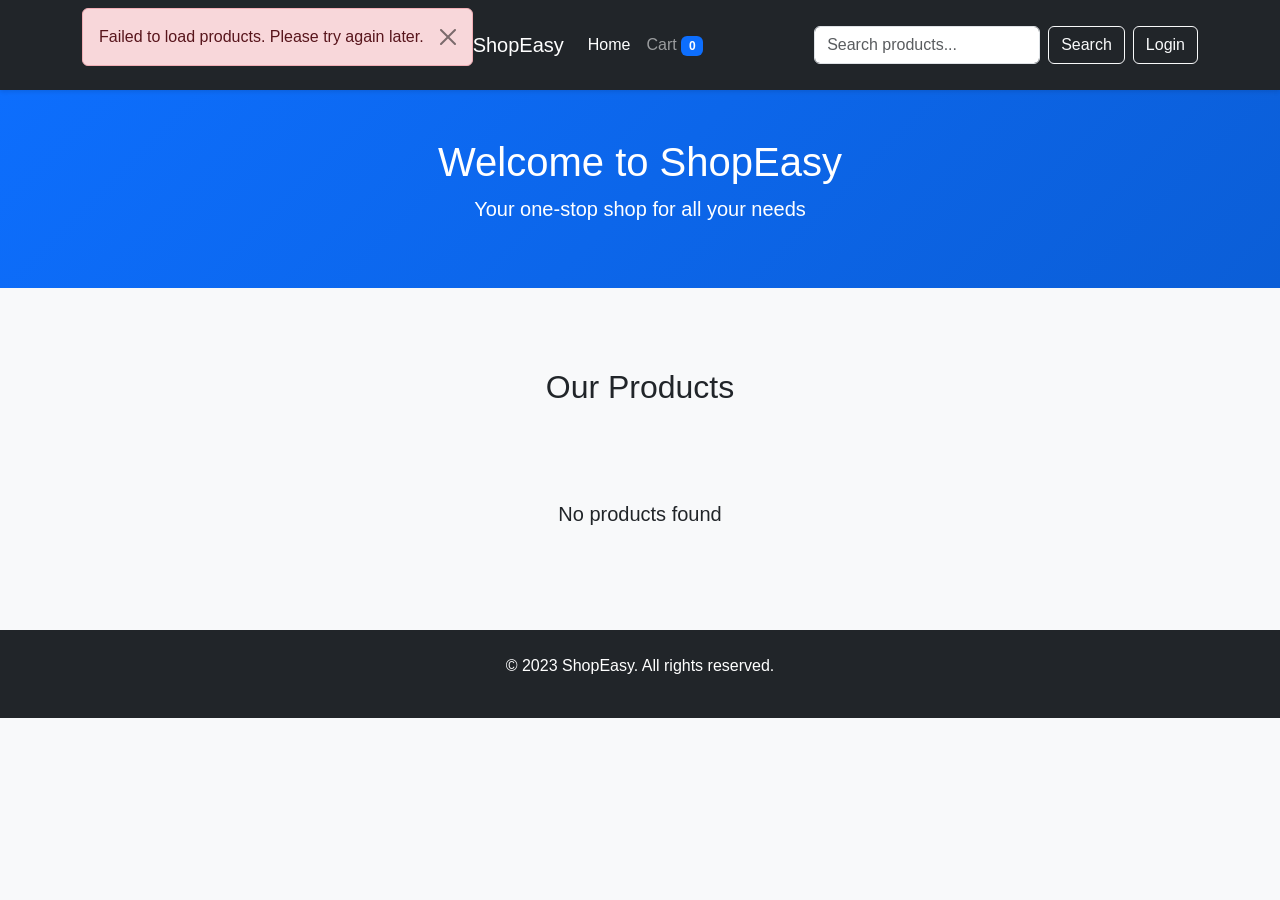
<file: eco_pro/index.html>
<!DOCTYPE html>
<html lang="en">
<head>
    <meta charset="UTF-8">
    <meta name="viewport" content="width=device-width, initial-scale=1.0">
    <title>ShopEasy - Home</title>
    <!-- Bootstrap CSS -->
    <link href="https://cdn.jsdelivr.net/npm/bootstrap@5.3.0/dist/css/bootstrap.min.css" rel="stylesheet">
    <!-- Font Awesome -->
    <link rel="stylesheet" href="https://cdnjs.cloudflare.com/ajax/libs/font-awesome/6.4.0/css/all.min.css">
    <!-- Custom CSS -->
    <link rel="stylesheet" href="css/style.css">
</head>
<body>
    <!-- Navigation Bar -->
    <nav class="navbar navbar-expand-lg navbar-dark bg-dark sticky-top">
        <div class="container">
            <a class="navbar-brand" href="index.html">ShopEasy</a>
            <button class="navbar-toggler" type="button" data-bs-toggle="collapse" data-bs-target="#navbarSupportedContent">
                <span class="navbar-toggler-icon"></span>
            </button>
            <div class="collapse navbar-collapse" id="navbarSupportedContent">
                <ul class="navbar-nav me-auto mb-2 mb-lg-0">
                    <li class="nav-item">
                        <a class="nav-link active" href="index.html">Home</a>
                    </li>
                    <li class="nav-item">
                        <a class="nav-link" href="cart.html">Cart <span id="cart-count" class="badge bg-primary">0</span></a>
                    </li>
                </ul>
                <div class="d-flex">
                    <input class="form-control me-2" type="search" id="search-input" placeholder="Search products...">
                    <button class="btn btn-outline-light me-2" id="search-btn">Search</button>
                    <a href="login.html" class="btn btn-outline-light">Login</a>
                </div>
            </div>
        </div>
    </nav>

    <!-- Hero Section -->
    <header class="bg-primary text-white py-5">
        <div class="container text-center">
            <h1>Welcome to ShopEasy</h1>
            <p class="lead">Your one-stop shop for all your needs</p>
        </div>
    </header>

    <!-- Products Section -->
    <section class="py-5">
        <div class="container">
            <h2 class="text-center mb-5">Our Products</h2>
            <div class="row" id="products-container">
                <!-- Products will be loaded here dynamically -->
                <div class="text-center">
                    <div class="spinner-border text-primary" role="status">
                        <span class="visually-hidden">Loading...</span>
                    </div>
                </div>
            </div>
        </div>
    </section>

    <!-- Footer -->
    <footer class="bg-dark text-white py-4">
        <div class="container text-center">
            <p>&copy; 2023 ShopEasy. All rights reserved.</p>
        </div>
    </footer>

    <!-- Bootstrap JS Bundle with Popper -->
    <script src="https://cdn.jsdelivr.net/npm/bootstrap@5.3.0/dist/js/bootstrap.bundle.min.js"></script>
    <script src="https://code.jquery.com/jquery-3.6.0.min.js"></script>

    <!-- Custom JS -->
    <script src="js/main.js"></script>
    <script src="js/home.js"></script>
</body>
</html>
</file>
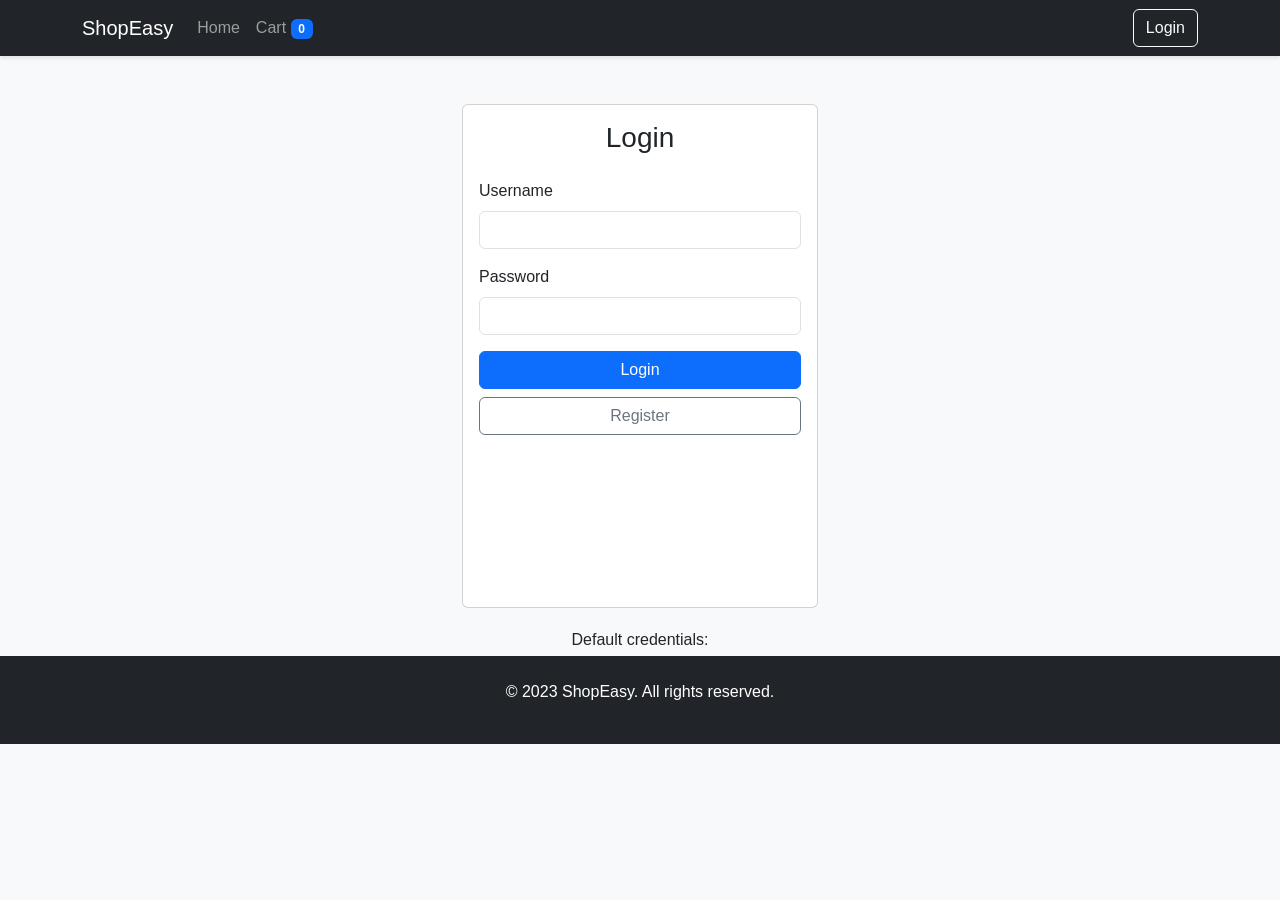
<file: eco_pro/admin.html>
<!DOCTYPE html>
<html lang="en">
<head>
    <meta charset="UTF-8">
    <meta name="viewport" content="width=device-width, initial-scale=1.0">
    <title>ShopEasy - Admin Dashboard</title>
    <!-- Bootstrap CSS -->
    <link href="https://cdn.jsdelivr.net/npm/bootstrap@5.3.0/dist/css/bootstrap.min.css" rel="stylesheet">
    <!-- Font Awesome -->
    <link rel="stylesheet" href="https://cdnjs.cloudflare.com/ajax/libs/font-awesome/6.4.0/css/all.min.css">
    <!-- Custom CSS -->
    <link rel="stylesheet" href="css/style.css">
</head>
<body>
    <!-- Navigation Bar -->
    <nav class="navbar navbar-expand-lg navbar-dark bg-dark sticky-top">
        <div class="container">
            <a class="navbar-brand" href="index.html">ShopEasy</a>
            <button class="navbar-toggler" type="button" data-bs-toggle="collapse" data-bs-target="#navbarSupportedContent">
                <span class="navbar-toggler-icon"></span>
            </button>
            <div class="collapse navbar-collapse" id="navbarSupportedContent">
                <ul class="navbar-nav me-auto mb-2 mb-lg-0">
                    <li class="nav-item">
                        <a class="nav-link" href="index.html">Home</a>
                    </li>
                    <li class="nav-item">
                        <a class="nav-link" href="cart.html">Cart</a>
                    </li>
                    <li class="nav-item">
                        <a class="nav-link active" href="admin.html">Admin Dashboard</a>
                    </li>
                </ul>
                <div class="d-flex">
                    <button class="btn btn-outline-light" id="logout-btn">Logout</button>
                </div>
            </div>
        </div>
    </nav>

    <!-- Admin Dashboard Section -->
    <section class="py-5">
        <div class="container">
            <h2 class="text-center mb-5">Admin Dashboard</h2>
            
            <!-- Stats Cards -->
            <div class="row mb-5">
                <div class="col-md-4 mb-3">
                    <div class="card text-white bg-primary h-100">
                        <div class="card-body">
                            <h5 class="card-title">Total Products</h5>
                            <p class="card-text display-4" id="total-products">0</p>
                        </div>
                    </div>
                </div>
                <div class="col-md-4 mb-3">
                    <div class="card text-white bg-success h-100">
                        <div class="card-body">
                            <h5 class="card-title">Total Users</h5>
                            <p class="card-text display-4" id="total-users">0</p>
                        </div>
                    </div>
                </div>
                <div class="col-md-4 mb-3">
                    <div class="card text-white bg-info h-100">
                        <div class="card-body">
                            <h5 class="card-title">Total Orders</h5>
                            <p class="card-text display-4" id="total-orders">0</p>
                        </div>
                    </div>
                </div>
            </div>

            <!-- Add Product Form -->
            <div class="card mb-5">
                <div class="card-header">
                    <h4>Add New Product</h4>
                </div>
                <div class="card-body">
                    <form id="add-product-form">
                        <div class="row">
                            <div class="col-md-6 mb-3">
                                <label for="product-title" class="form-label">Title</label>
                                <input type="text" class="form-control" id="product-title" required>
                            </div>
                            <div class="col-md-6 mb-3">
                                <label for="product-price" class="form-label">Price</label>
                                <input type="number" step="0.01" class="form-control" id="product-price" required>
                            </div>
                        </div>
                        <div class="row">
                            <div class="col-md-6 mb-3">
                                <label for="product-category" class="form-label">Category</label>
                                <input type="text" class="form-control" id="product-category" required>
                            </div>
                            <div class="col-md-6 mb-3">
                                <label for="product-image" class="form-label">Image URL</label>
                                <input type="url" class="form-control" id="product-image" required>
                            </div>
                        </div>
                        <div class="mb-3">
                            <label for="product-description" class="form-label">Description</label>
                            <textarea class="form-control" id="product-description" rows="3" required></textarea>
                        </div>
                        <button type="submit" class="btn btn-primary">Add Product</button>
                    </form>
                </div>
            </div>

            <!-- Products Table -->
            <div class="card">
                <div class="card-header">
                    <h4>Manage Products</h4>
                </div>
                <div class="card-body">
                    <div class="table-responsive">
                        <table class="table table-striped">
                            <thead>
                                <tr>
                                    <th>ID</th>
                                    <th>Image</th>
                                    <th>Title</th>
                                    <th>Price</th>
                                    <th>Category</th>
                                    <th>Actions</th>
                                </tr>
                            </thead>
                            <tbody id="products-table">
                                <!-- Products will be loaded here dynamically -->
                            </tbody>
                        </table>
                    </div>
                </div>
            </div>
        </div>
    </section>

    <!-- Footer -->
    <footer class="bg-dark text-white py-4">
        <div class="container text-center">
            <p>&copy; 2023 ShopEasy. All rights reserved.</p>
        </div>
    </footer>

    <!-- Bootstrap JS Bundle with Popper -->
    <script src="https://cdn.jsdelivr.net/npm/bootstrap@5.3.0/dist/js/bootstrap.bundle.min.js"></script>
    <!-- Custom JS -->
    <script src="js/main.js"></script>
    <script src="js/admin.js"></script>
</body>
</html>
</file>
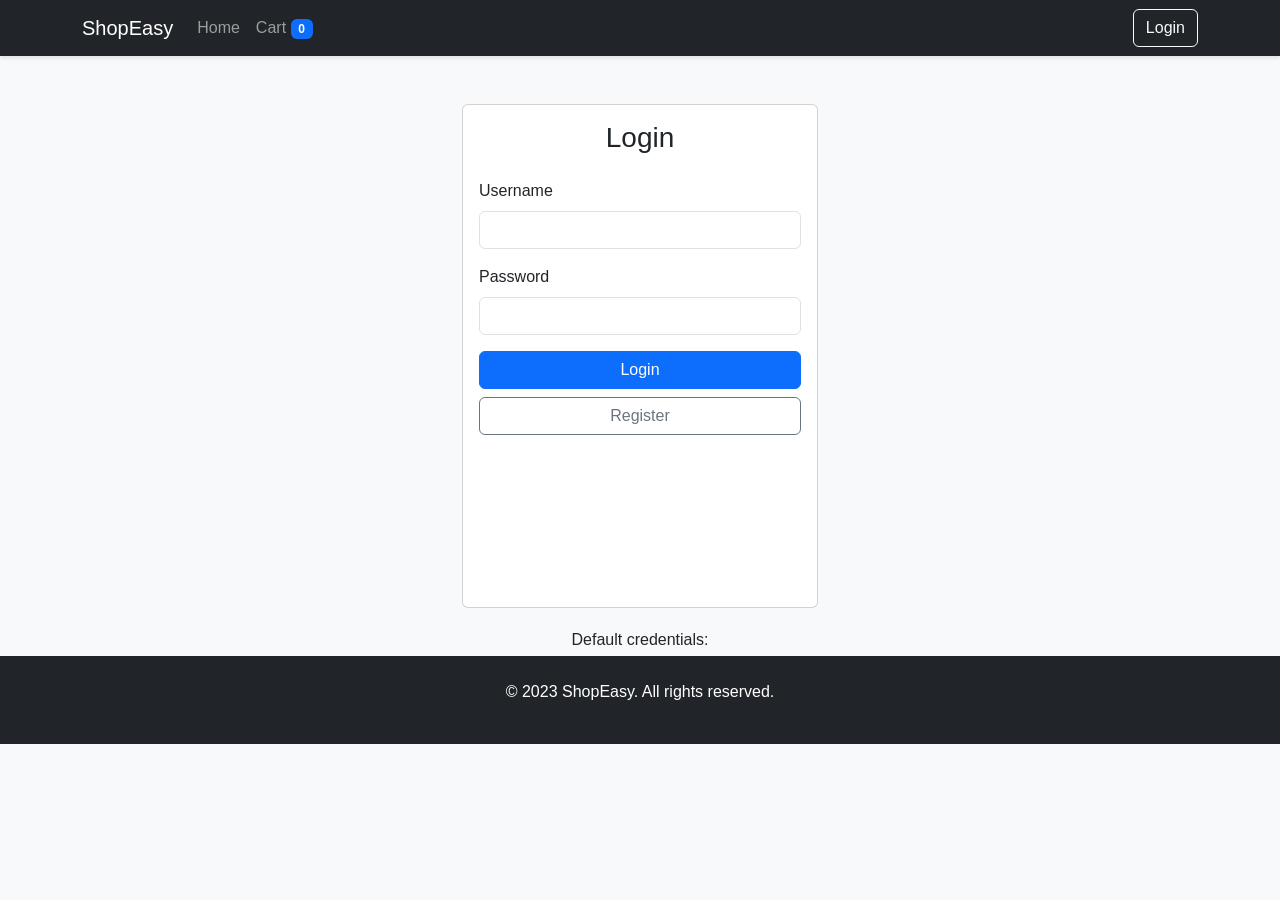
<file: eco_pro/login.html>
<!DOCTYPE html>
<html lang="en">
<head>
    <meta charset="UTF-8">
    <meta name="viewport" content="width=device-width, initial-scale=1.0">
    <title>ShopEasy - Login</title>
    <!-- Bootstrap CSS -->
    <link href="https://cdn.jsdelivr.net/npm/bootstrap@5.3.0/dist/css/bootstrap.min.css" rel="stylesheet">
    <!-- Font Awesome -->
    <link rel="stylesheet" href="https://cdnjs.cloudflare.com/ajax/libs/font-awesome/6.4.0/css/all.min.css">
    <!-- Custom CSS -->
    <link rel="stylesheet" href="css/style.css">
</head>
<body>
    <!-- Navigation Bar -->
    <nav class="navbar navbar-expand-lg navbar-dark bg-dark sticky-top">
        <div class="container">
            <a class="navbar-brand" href="index.html">ShopEasy</a>
            <button class="navbar-toggler" type="button" data-bs-toggle="collapse" data-bs-target="#navbarSupportedContent">
                <span class="navbar-toggler-icon"></span>
            </button>
            <div class="collapse navbar-collapse" id="navbarSupportedContent">
                <ul class="navbar-nav me-auto mb-2 mb-lg-0">
                    <li class="nav-item">
                        <a class="nav-link" href="index.html">Home</a>
                    </li>
                    <li class="nav-item">
                        <a class="nav-link" href="cart.html">Cart <span id="cart-count" class="badge bg-primary">0</span></a>
                    </li>
                </ul>
                <div class="d-flex">
                    <a href="login.html" class="btn btn-outline-light">Login</a>
                </div>
            </div>
        </div>
    </nav>

    <!-- Login Section -->
    <section class="py-5">
        <div class="container">
            <div class="row justify-content-center">
                <div class="col-md-6 col-lg-4">
                    <div class="card">
                        <div class="card-body">
                            <h3 class="card-title text-center mb-4">Login</h3>
                            <form id="login-form">
                                <div class="mb-3">
                                    <label for="username" class="form-label">Username</label>
                                    <input type="text" class="form-control" id="username" required>
                                </div>
                                <div class="mb-3">
                                    <label for="password" class="form-label">Password</label>
                                    <input type="password" class="form-control" id="password" required>
                                </div>
                                <div class="d-grid gap-2">
                                    <button type="submit" class="btn btn-primary">Login</button>
                                    <a href="register.html" class="btn btn-outline-secondary">Register</a>
                                </div>
                                <div id="login-error" class="text-danger mt-3 text-center"></div>
                            </form>
                        </div>
                    </div>
                    <div class="text-center mt-3">
                        <p>Default credentials:</p>
                        <p><strong>Admin:</strong> admin / admin123</p>
                        <p><strong>User:</strong> user / user123</p>
                    </div>
                </div>
            </div>
        </div>
    </section>

    <!-- Footer -->
    <footer class="bg-dark text-white py-4">
        <div class="container text-center">
            <p>&copy; 2023 ShopEasy. All rights reserved.</p>
        </div>
    </footer>

    <!-- Bootstrap JS Bundle with Popper -->
    <script src="https://cdn.jsdelivr.net/npm/bootstrap@5.3.0/dist/js/bootstrap.bundle.min.js"></script>
    <!-- Custom JS -->
    <script src="js/main.js"></script>
    <script src="js/login.js"></script>
</body>
</html>
</file>
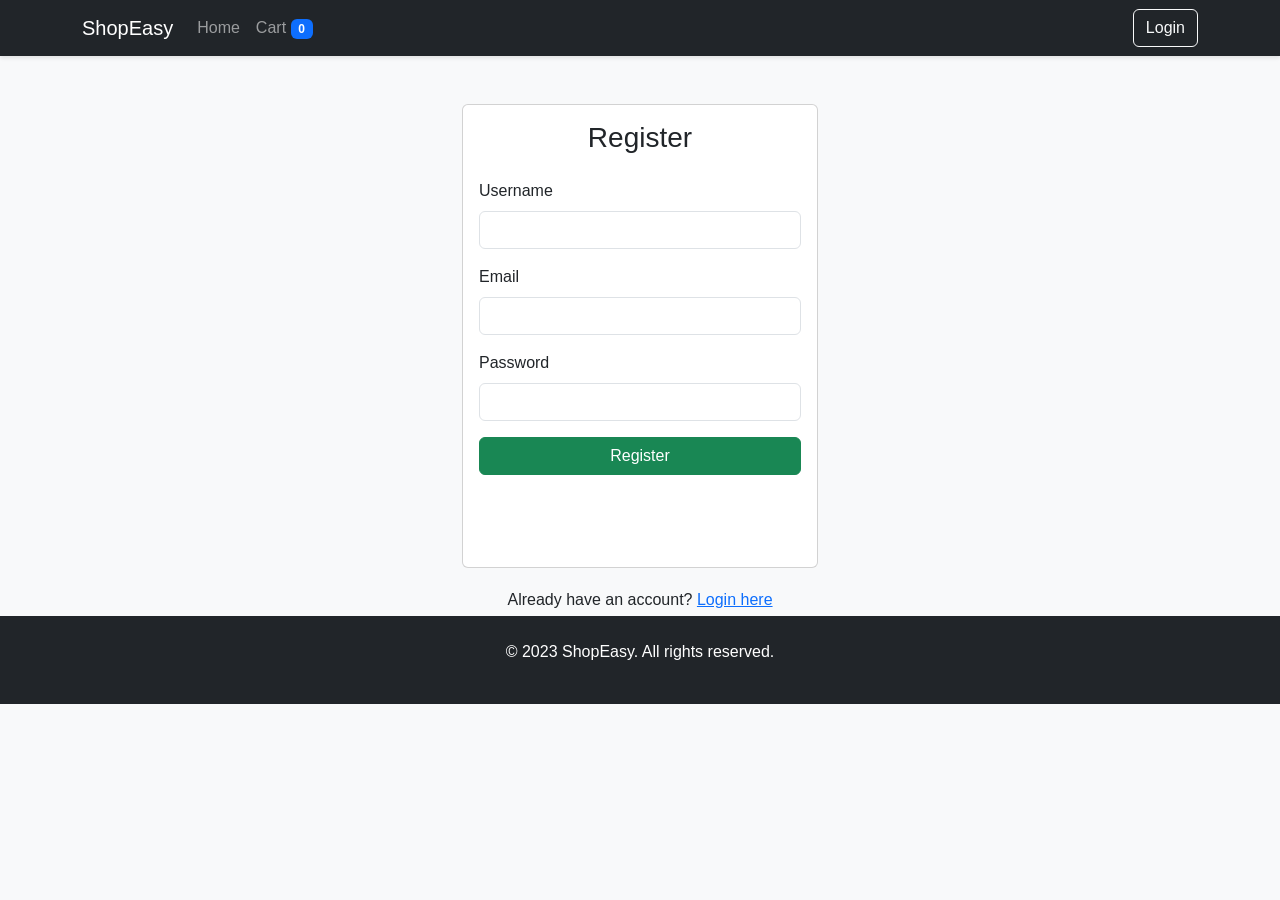
<file: eco_pro/register.html>
<!DOCTYPE html>
<html lang="en">
<head>
    <meta charset="UTF-8">
    <meta name="viewport" content="width=device-width, initial-scale=1.0">
    <title>ShopEasy - Register</title>
    <link href="https://cdn.jsdelivr.net/npm/bootstrap@5.3.0/dist/css/bootstrap.min.css" rel="stylesheet">
    <link rel="stylesheet" href="https://cdnjs.cloudflare.com/ajax/libs/font-awesome/6.4.0/css/all.min.css">
    <link rel="stylesheet" href="css/style.css">
</head>
<body>
    <!-- Navigation Bar -->
    <nav class="navbar navbar-expand-lg navbar-dark bg-dark sticky-top">
        <div class="container">
            <a class="navbar-brand" href="index.html">ShopEasy</a>
            <button class="navbar-toggler" type="button" data-bs-toggle="collapse" data-bs-target="#navbarSupportedContent">
                <span class="navbar-toggler-icon"></span>
            </button>
            <div class="collapse navbar-collapse" id="navbarSupportedContent">
                <ul class="navbar-nav me-auto mb-2 mb-lg-0">
                    <li class="nav-item">
                        <a class="nav-link" href="index.html">Home</a>
                    </li>
                    <li class="nav-item">
                        <a class="nav-link" href="cart.html">Cart <span id="cart-count" class="badge bg-primary">0</span></a>
                    </li>
                </ul>
                <div class="d-flex">
                    <a href="login.html" class="btn btn-outline-light">Login</a>
                </div>
            </div>
        </div>
    </nav>

    <!-- Register Section -->
    <section class="py-5">
        <div class="container">
            <div class="row justify-content-center">
                <div class="col-md-6 col-lg-4">
                    <div class="card">
                        <div class="card-body">
                            <h3 class="card-title text-center mb-4">Register</h3>
                            <form id="register-form">
                                <div class="mb-3">
                                    <label for="reg-username" class="form-label">Username</label>
                                    <input type="text" class="form-control" id="reg-username" required>
                                </div>
                                <div class="mb-3">
                                    <label for="reg-email" class="form-label">Email</label>
                                    <input type="email" class="form-control" id="reg-email" required>
                                </div>
                                <div class="mb-3">
                                    <label for="reg-password" class="form-label">Password</label>
                                    <input type="password" class="form-control" id="reg-password" required>
                                </div>
                                <div class="d-grid gap-2">
                                    <button type="submit" class="btn btn-success">Register</button>
                                </div>
                                <div id="register-error" class="text-danger mt-3 text-center"></div>
                            </form>
                        </div>
                    </div>
                    <div class="text-center mt-3">
                        <p>Already have an account? <a href="login.html">Login here</a></p>
                    </div>
                </div>
            </div>
        </div>
    </section>

    <!-- Footer -->
    <footer class="bg-dark text-white py-4">
        <div class="container text-center">
            <p>&copy; 2023 ShopEasy. All rights reserved.</p>
        </div>
    </footer>

    <script src="https://cdn.jsdelivr.net/npm/bootstrap@5.3.0/dist/js/bootstrap.bundle.min.js"></script>
    <script src="js/main.js"></script>
    <script src="js/register.js"></script>
</body>
</html>
</file>
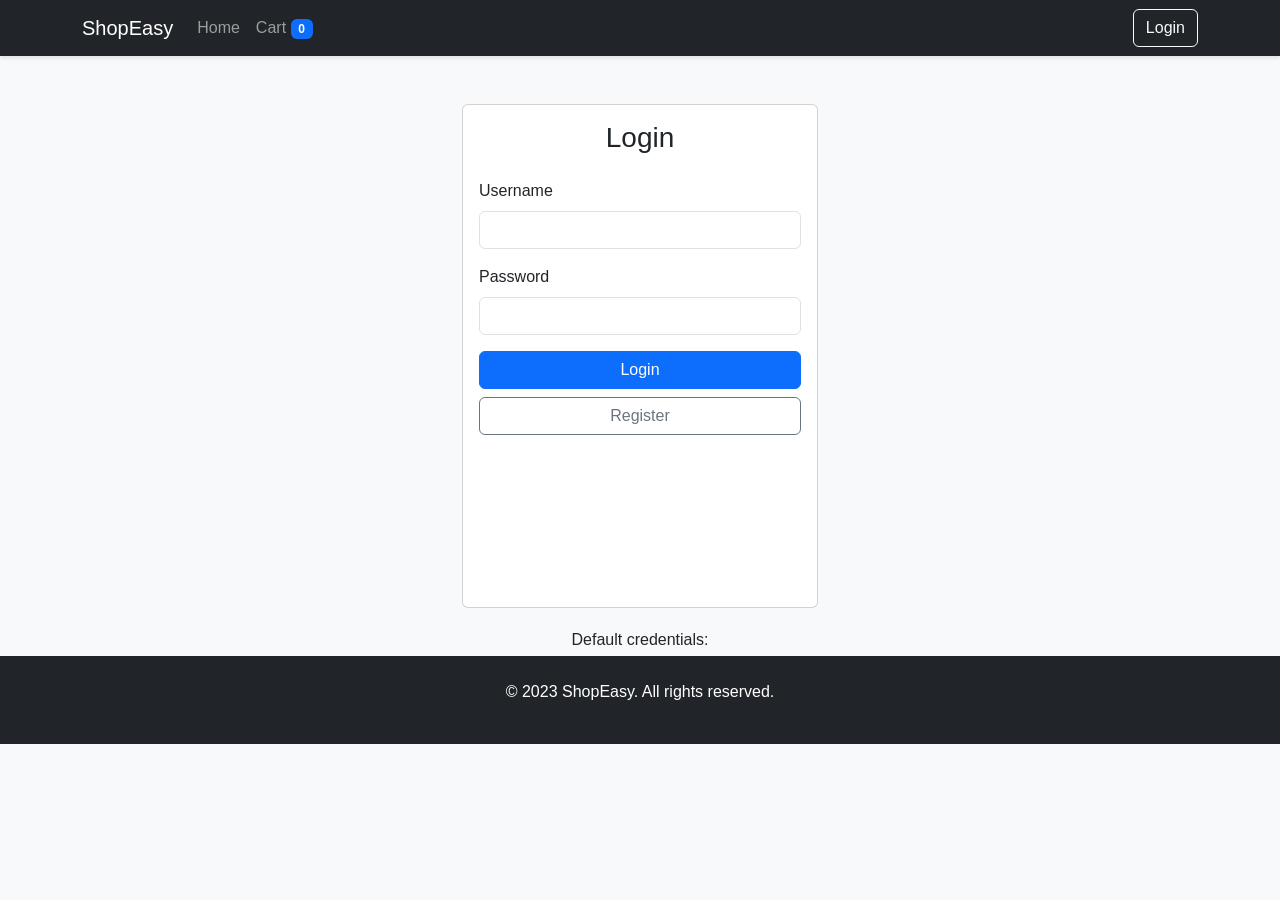
<file: eco_pro/user.html>
<!DOCTYPE html>
<html lang="en">
<head>
    <meta charset="UTF-8">
    <meta name="viewport" content="width=device-width, initial-scale=1.0">
    <title>ShopEasy - User Dashboard</title>
    <!-- Bootstrap CSS -->
    <link href="https://cdn.jsdelivr.net/npm/bootstrap@5.3.0/dist/css/bootstrap.min.css" rel="stylesheet">
    <!-- Font Awesome -->
    <link rel="stylesheet" href="https://cdnjs.cloudflare.com/ajax/libs/font-awesome/6.4.0/css/all.min.css">
    <!-- Custom CSS -->
    <link rel="stylesheet" href="css/style.css">
</head>
<body>
    <!-- Navigation Bar -->
    <nav class="navbar navbar-expand-lg navbar-dark bg-dark sticky-top">
        <div class="container">
            <a class="navbar-brand" href="index.html">ShopEasy</a>
            <button class="navbar-toggler" type="button" data-bs-toggle="collapse" data-bs-target="#navbarSupportedContent">
                <span class="navbar-toggler-icon"></span>
            </button>
            <div class="collapse navbar-collapse" id="navbarSupportedContent">
                <ul class="navbar-nav me-auto mb-2 mb-lg-0">
                    <li class="nav-item">
                        <a class="nav-link" href="index.html">Home</a>
                    </li>
                    <li class="nav-item">
                        <a class="nav-link" href="cart.html">Cart <span id="cart-count" class="badge bg-primary">0</span></a>
                    </li>
                    <li class="nav-item">
                        <a class="nav-link active" href="user.html">My Account</a>
                    </li>
                </ul>
                <div class="d-flex">
                    <button class="btn btn-outline-light" id="logout-btn">Logout</button>
                </div>
            </div>
        </div>
    </nav>

    <!-- User Dashboard Section -->
    <section class="py-5">
        <div class="container">
            <div class="row justify-content-center">
                <div class="col-lg-8">
                    <div class="card">
                        <div class="card-header">
                            <h3 class="mb-0">Welcome, <span id="username-display">User</span></h3>
                        </div>
                        <div class="card-body">
                            <div class="row">
                                <div class="col-md-4 text-center mb-4">
                                    <div class="bg-light rounded-circle p-4 mx-auto" style="width: 150px; height: 150px;">
                                        <i class="fas fa-user fa-4x text-secondary"></i>
                                    </div>
                                </div>
                                <div class="col-md-8">
                                    <h4>Account Information</h4>
                                    <hr>
                                    <div class="mb-3">
                                        <h5>Username: <span class="text-muted" id="user-username">user</span></h5>
                                    </div>
                                    <div class="mb-3">
                                        <h5>Email: <span class="text-muted">user@example.com</span></h5>
                                    </div>
                                    <div class="mb-3">
                                        <h5>Member Since: <span class="text-muted">June 2023</span></h5>
                                    </div>
                                </div>
                            </div>
                            <hr>
                            <h4 class="mb-3">Order History</h4>
                            <div class="alert alert-info">
                                You haven't placed any orders yet.
                            </div>
                        </div>
                    </div>
                </div>
            </div>
        </div>
    </section>

    <!-- Footer -->
    <footer class="bg-dark text-white py-4">
        <div class="container text-center">
            <p>&copy; 2023 ShopEasy. All rights reserved.</p>
        </div>
    </footer>

    <!-- Bootstrap JS Bundle with Popper -->
    <script src="https://cdn.jsdelivr.net/npm/bootstrap@5.3.0/dist/js/bootstrap.bundle.min.js"></script>
    <!-- Custom JS -->
    <script src="js/main.js"></script>
</body>
</html>
</file>
<file: eco_pro/css/style.css>
/* General Styles */
body {
    font-family: 'Segoe UI', Tahoma, Geneva, Verdana, sans-serif;
    background-color: #f8f9fa;
}

/* Navbar Styles */
.navbar {
    box-shadow: 0 2px 4px rgba(0, 0, 0, 0.1);
}

/* Hero Section */
header {
    background: linear-gradient(135deg, #0d6efd, #0b5ed7);
    margin-bottom: 2rem;
}

/* Product Card Styles */
.card {
    transition: transform 0.3s, box-shadow 0.3s;
    margin-bottom: 20px;
    height: 100%;
}

.card:hover {
    transform: translateY(-5px);
    box-shadow: 0 10px 20px rgba(0, 0, 0, 0.1);
}

.card-img-top {
    height: 200px;
    object-fit: contain;
    padding: 20px;
}

.card-body {
    display: flex;
    flex-direction: column;
}

.card-text {
    flex-grow: 1;
}

/* Cart Item Styles */
.cart-item {
    border-bottom: 1px solid #eee;
    padding: 15px 0;
}

.cart-item:last-child {
    border-bottom: none;
}

.cart-item-img {
    width: 80px;
    height: 80px;
    object-fit: contain;
}

.quantity-control {
    display: flex;
    align-items: center;
}

.quantity-control button {
    width: 30px;
    height: 30px;
    border: 1px solid #ddd;
    background-color: #f8f9fa;
}

.quantity-control input {
    width: 50px;
    text-align: center;
    margin: 0 5px;
}

/* Responsive Adjustments */
@media (max-width: 768px) {
    .card-img-top {
        height: 150px;
    }
}

/* Admin Dashboard Styles */
#products-table img {
    width: 50px;
    height: 50px;
    object-fit: contain;
}

/* Login Page Styles */
.login-container {
    max-width: 400px;
    margin: 0 auto;
}
</file>
